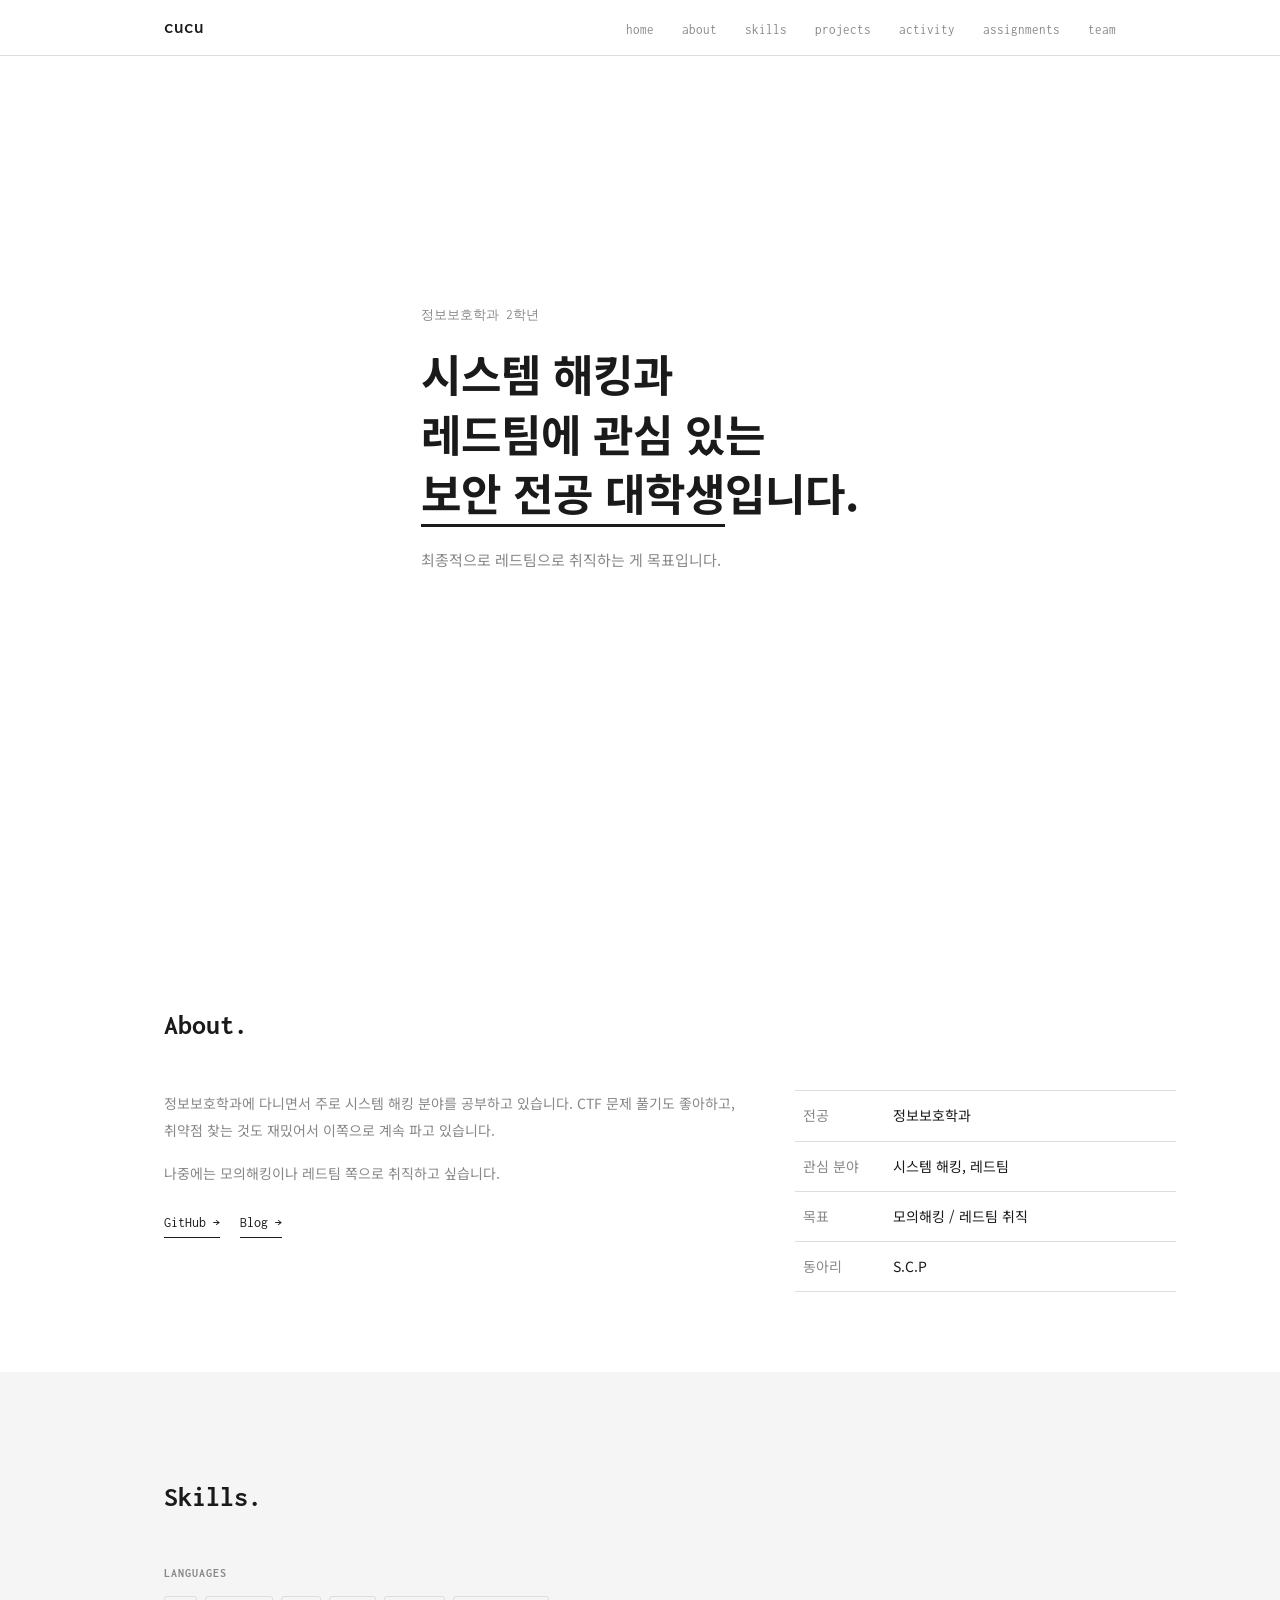
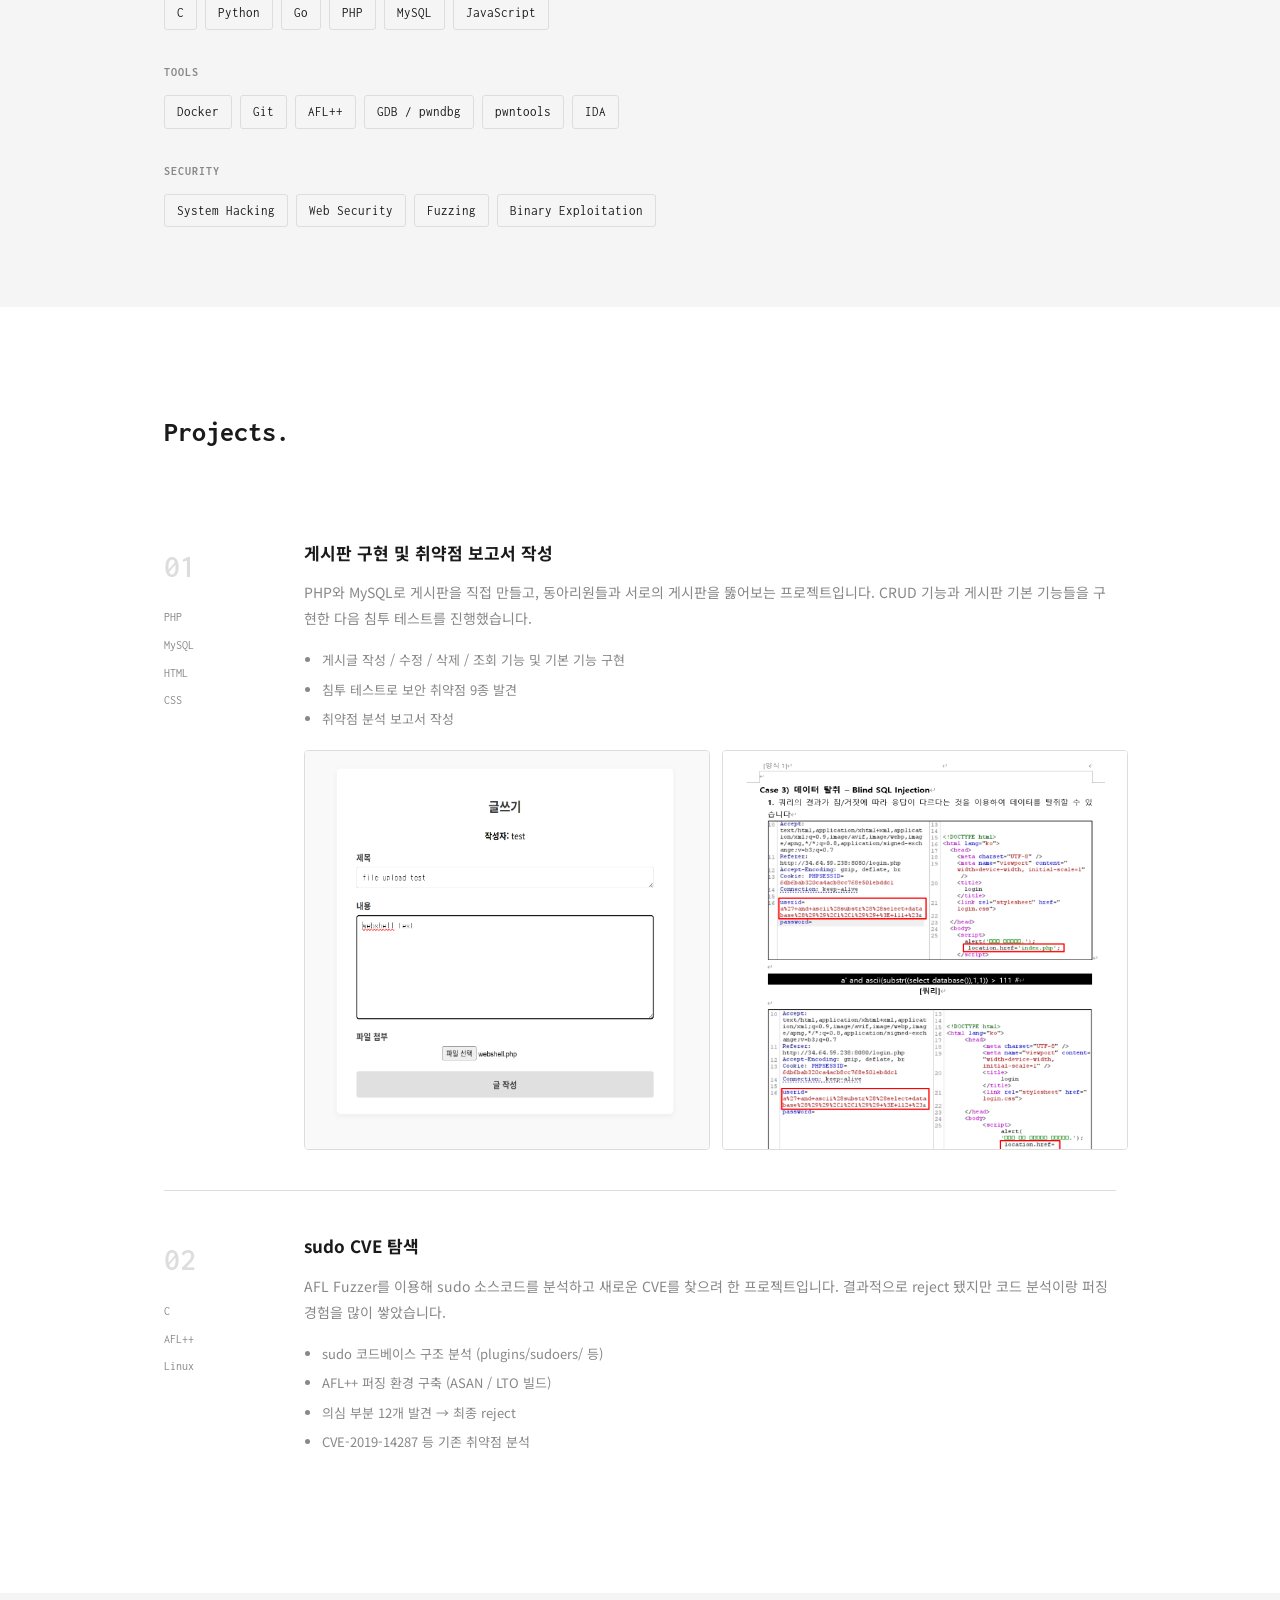
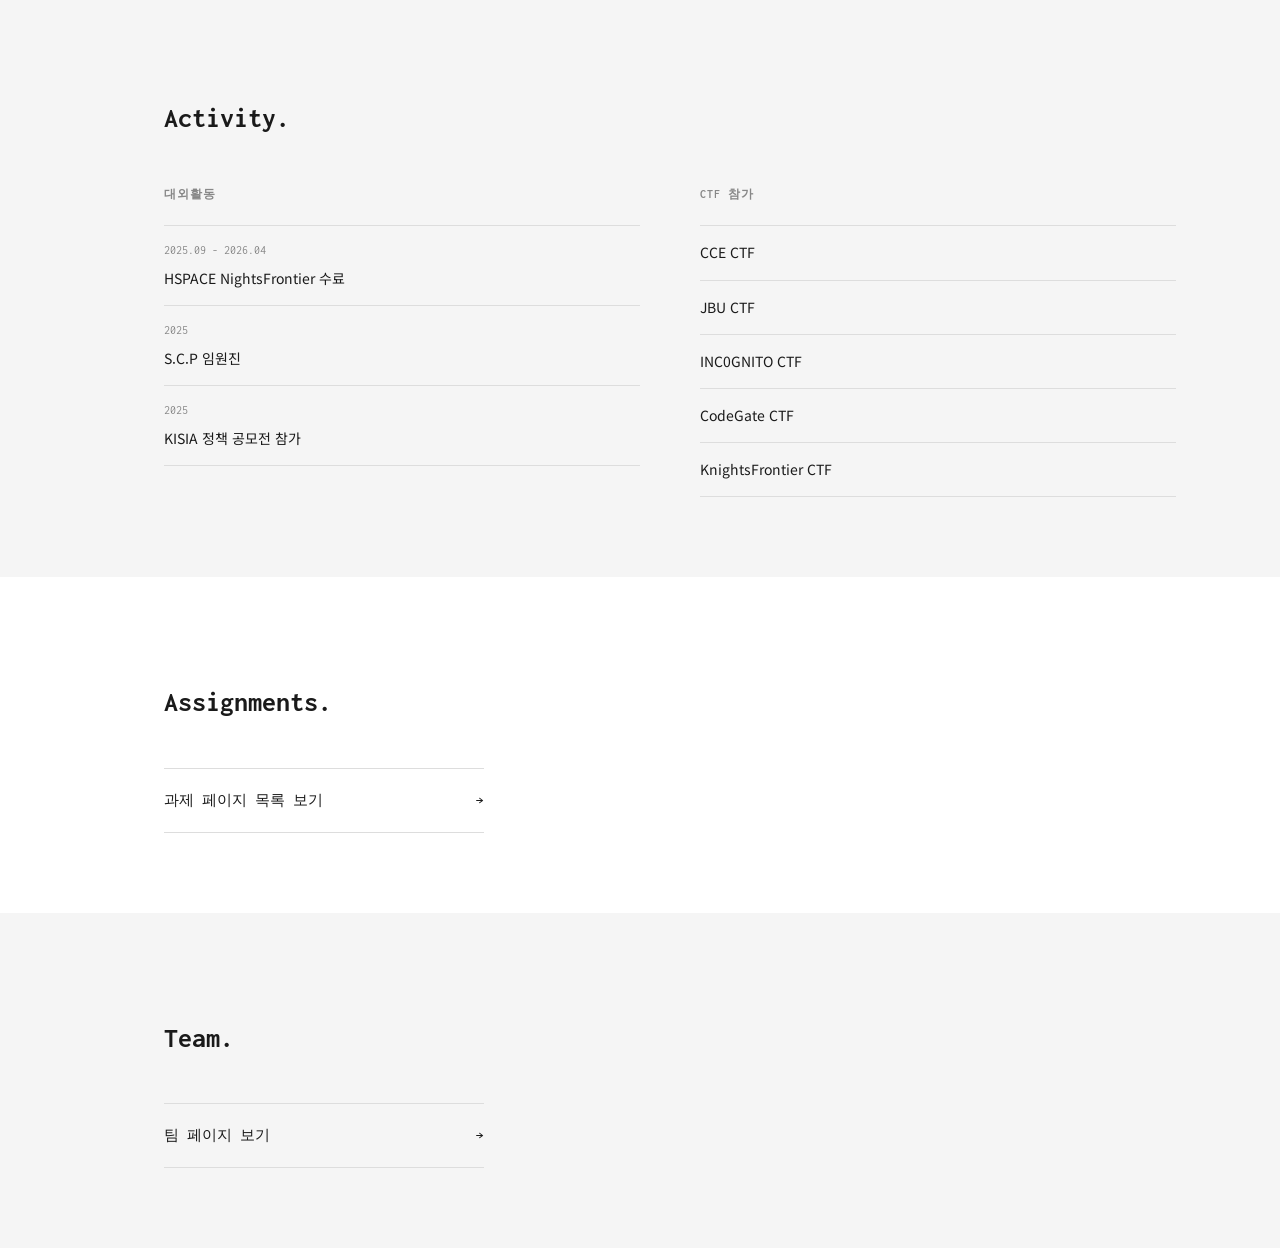
<file: index.html>
<!doctype html>
<html lang="ko" data-theme="light">
  <head>
    <meta charset="UTF-8" />
    <meta name="viewport" content="width=device-width, initial-scale=1.0" />
    <title>cucu - portfolio</title>
    <link rel="stylesheet" href="style.css" />
    <link
      href="https://fonts.googleapis.com/css2?family=Noto+Sans+KR:wght@400;500;700&family=Inconsolata:wght@400;600&display=swap"
      rel="stylesheet"
    />
  </head>
  <body>
    <nav id="navbar">
      <div class="nav-inner">
        <a href="#home" class="logo">cucu</a>
        <button class="ham-btn" onclick="toggleMenu()">&#9776;</button>
        <ul class="nav-links" id="navLinks">
          <li><a href="#home">home</a></li>
          <li><a href="#about">about</a></li>
          <li><a href="#skills">skills</a></li>
          <li><a href="#projects">projects</a></li>
          <li><a href="#activity">activity</a></li>
          <li><a href="assignments.html">assignments</a></li>
          <li><a href="team.html">team</a></li>
        </ul>
      </div>
    </nav>

    <!-- HOME -->
    <section id="home">
      <div class="home-inner">
        <p class="home-sub">정보보호학과 2학년</p>
        <h1 class="home-title">
          시스템 해킹과<br />
          레드팀에 관심 있는<br />
          <span class="name-em">보안 전공 대학생</span>입니다.
        </h1>
        <p class="home-desc">최종적으로 레드팀으로 취직하는 게 목표입니다.</p>
      </div>
    </section>

    <!-- ABOUT -->
    <section id="about">
      <div class="sec-inner">
        <h2 class="sec-title">About.</h2>
        <div class="about-wrap">
          <div class="about-text">
            <p>
              정보보호학과에 다니면서 주로 시스템 해킹 분야를 공부하고 있습니다.
              CTF 문제 풀기도 좋아하고, 취약점 찾는 것도 재밌어서 이쪽으로 계속
              파고 있습니다.
            </p>
            <p>나중에는 모의해킹이나 레드팀 쪽으로 취직하고 싶습니다.</p>
            <div class="about-links">
              <a href="https://github.com/cucu-ground" target="_blank"
                >GitHub &rarr;</a
              >
              <a href="https://cucu0417.tistory.com/" target="_blank"
                >Blog &rarr;</a
              >
            </div>
          </div>
          <div>
            <table class="info-table">
              <tr>
                <td class="info-key">전공</td>
                <td>정보보호학과</td>
              </tr>
              <tr>
                <td class="info-key">관심 분야</td>
                <td>시스템 해킹, 레드팀</td>
              </tr>
              <tr>
                <td class="info-key">목표</td>
                <td>모의해킹 / 레드팀 취직</td>
              </tr>
              <tr>
                <td class="info-key">동아리</td>
                <td>S.C.P</td>
              </tr>
            </table>
          </div>
        </div>
      </div>
    </section>

    <!-- SKILLS -->
    <section id="skills" class="sec-gray">
      <div class="sec-inner">
        <h2 class="sec-title">Skills.</h2>
        <div class="skills-wrap">
          <div class="skill-group">
            <h3 class="skill-group-title">Languages</h3>
            <div class="skill-tags">
              <span>C</span><span>Python</span><span>Go</span> <span>PHP</span
              ><span>MySQL</span><span>JavaScript</span>
            </div>
          </div>
          <div class="skill-group">
            <h3 class="skill-group-title">Tools</h3>
            <div class="skill-tags">
              <span>Docker</span><span>Git</span><span>AFL++</span>
              <span>GDB / pwndbg</span><span>pwntools</span><span>IDA</span>
            </div>
          </div>
          <div class="skill-group">
            <h3 class="skill-group-title">Security</h3>
            <div class="skill-tags">
              <span>System Hacking</span><span>Web Security</span>
              <span>Fuzzing</span><span>Binary Exploitation</span>
            </div>
          </div>
        </div>
      </div>
    </section>

    <!-- PROJECTS -->
    <section id="projects">
      <div class="sec-inner">
        <h2 class="sec-title">Projects.</h2>

        <div class="project-item">
          <div class="proj-left">
            <div class="proj-num">01</div>
            <div class="proj-tags">
              <span>PHP</span><span>MySQL</span><span>HTML</span
              ><span>CSS</span>
            </div>
          </div>
          <div class="proj-right">
            <h3>게시판 구현 및 취약점 보고서 작성</h3>
            <p>
              PHP와 MySQL로 게시판을 직접 만들고, 동아리원들과 서로의 게시판을
              뚫어보는 프로젝트입니다. CRUD 기능과 게시판 기본 기능들을 구현한
              다음 침투 테스트를 진행했습니다.
            </p>
            <ul class="proj-results">
              <li>게시글 작성 / 수정 / 삭제 / 조회 기능 및 기본 기능 구현</li>
              <li>침투 테스트로 보안 취약점 9종 발견</li>
              <li>취약점 분석 보고서 작성</li>
            </ul>
            <div class="proj-screenshots">
              <img src="img/board1.png" class="screenshot-img" />
              <img src="img/board2.png" class="screenshot-img" />
            </div>
          </div>
        </div>

        <hr class="proj-divider" />

        <div class="project-item">
          <div class="proj-left">
            <div class="proj-num">02</div>
            <div class="proj-tags">
              <span>C</span><span>AFL++</span><span>Linux</span>
            </div>
          </div>
          <div class="proj-right">
            <h3>sudo CVE 탐색</h3>
            <p>
              AFL Fuzzer를 이용해 sudo 소스코드를 분석하고 새로운 CVE를 찾으려
              한 프로젝트입니다. 결과적으로 reject 됐지만 코드 분석이랑 퍼징
              경험을 많이 쌓았습니다.
            </p>
            <ul class="proj-results">
              <li>sudo 코드베이스 구조 분석 (plugins/sudoers/ 등)</li>
              <li>AFL++ 퍼징 환경 구축 (ASAN / LTO 빌드)</li>
              <li>의심 부분 12개 발견 &rarr; 최종 reject</li>
              <li>CVE-2019-14287 등 기존 취약점 분석</li>
            </ul>
          </div>
        </div>
      </div>
    </section>

    <!-- ACTIVITY -->
    <section id="activity" class="sec-gray">
      <div class="sec-inner">
        <h2 class="sec-title">Activity.</h2>
        <div class="activity-wrap">
          <div class="activity-col">
            <h3 class="activity-col-title">대외활동</h3>
            <div class="act-list">
              <div class="act-item">
                <span class="act-period">2025.09 - 2026.04</span>
                <p class="act-name">HSPACE NightsFrontier 수료</p>
              </div>
              <div class="act-item">
                <span class="act-period">2025</span>
                <p class="act-name">S.C.P 임원진</p>
              </div>
              <div class="act-item">
                <span class="act-period">2025</span>
                <p class="act-name">KISIA 정책 공모전 참가</p>
              </div>
            </div>
          </div>
          <div class="activity-col">
            <h3 class="activity-col-title">CTF 참가</h3>
            <div class="act-list">
              <div class="act-item"><p class="act-name">CCE CTF</p></div>
              <div class="act-item"><p class="act-name">JBU CTF</p></div>
              <div class="act-item"><p class="act-name">INC0GNITO CTF</p></div>
              <div class="act-item"><p class="act-name">CodeGate CTF</p></div>
              <div class="act-item">
                <p class="act-name">KnightsFrontier CTF</p>
              </div>
            </div>
          </div>
        </div>
      </div>
    </section>

    <!-- ASSIGNMENTS -->
    <section id="assignments">
      <div class="sec-inner">
        <h2 class="sec-title">Assignments.</h2>
        <a href="assignments.html" class="assignments-link">
          <span>과제 페이지 목록 보기</span>
          <span>&rarr;</span>
        </a>
      </div>
    </section>

    <!-- TEAM -->
    <section id="team" class="sec-gray">
      <div class="sec-inner">
        <h2 class="sec-title">Team.</h2>
        <a href="team.html" class="assignments-link">
          <span>팀 페이지 보기</span>
          <span>&rarr;</span>
        </a>
      </div>
    </section>

    <script src="main.js"></script>
  </body>
</html>
</file>
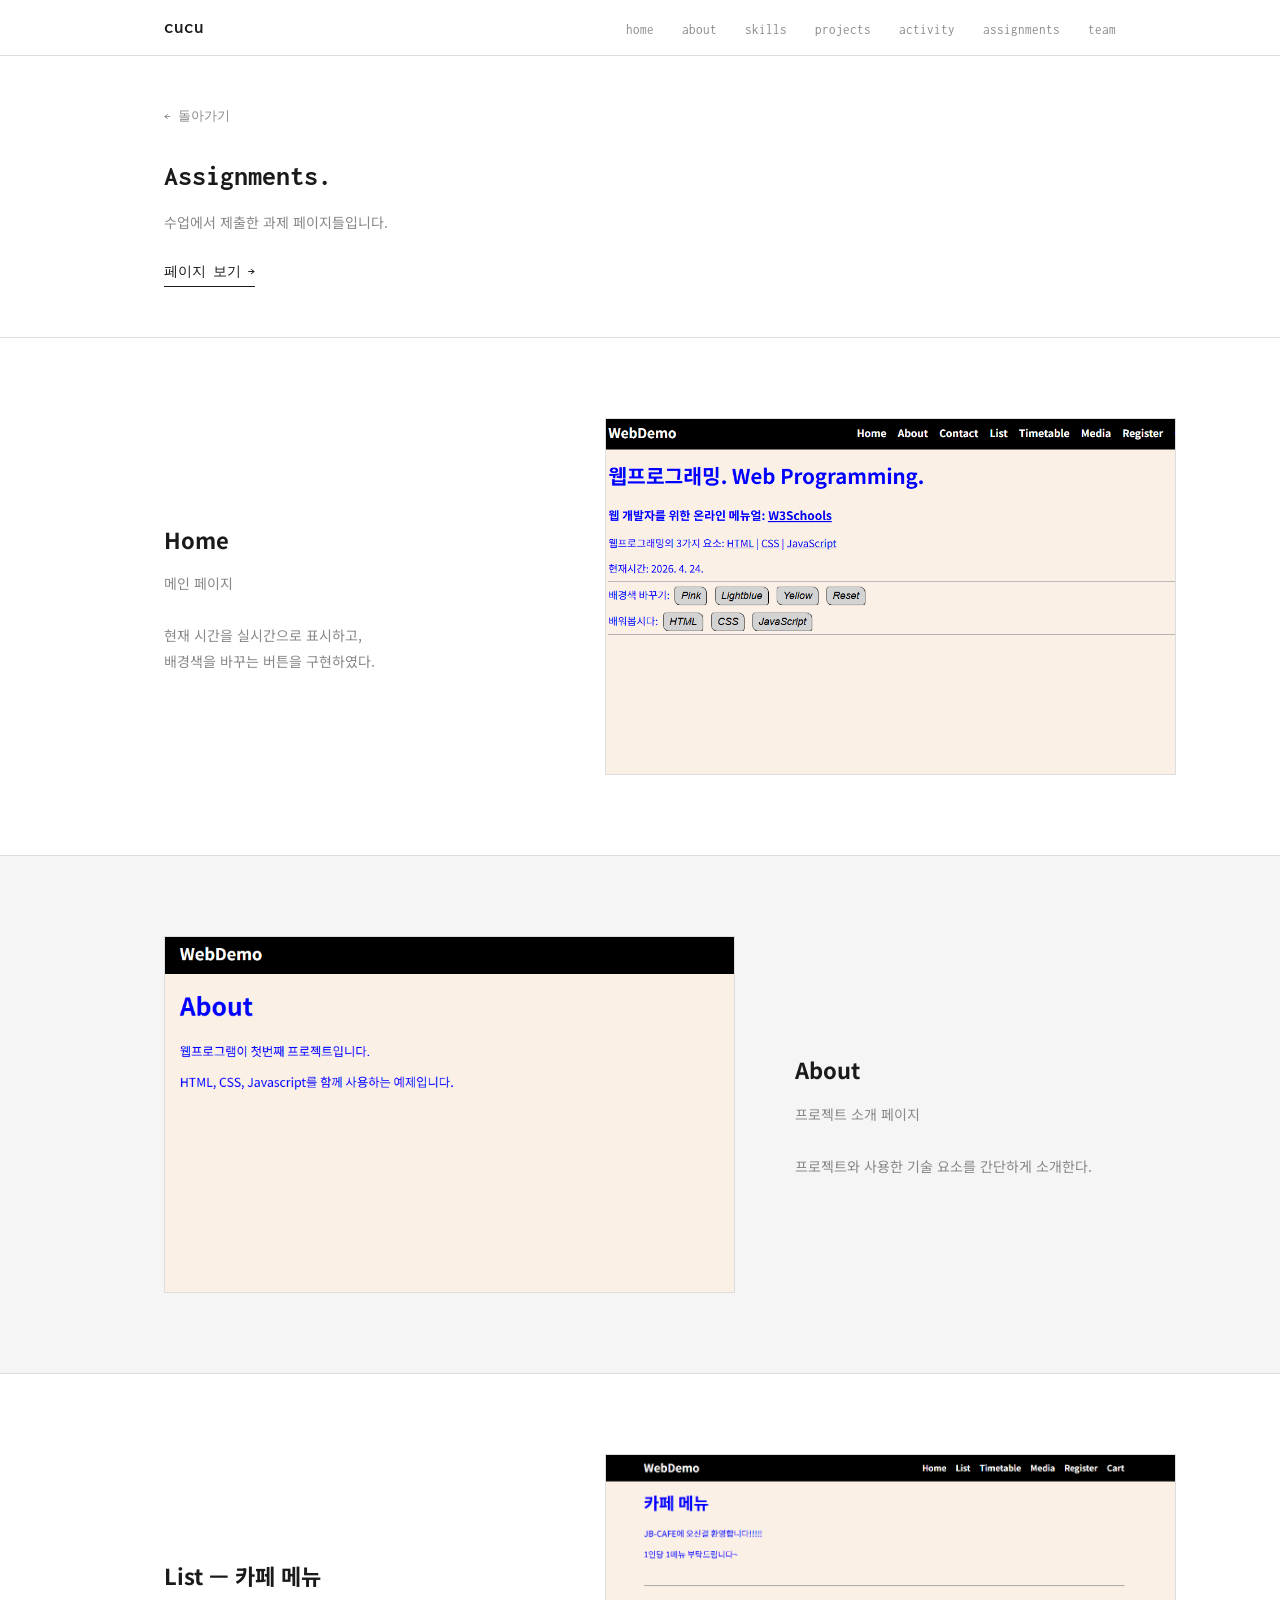
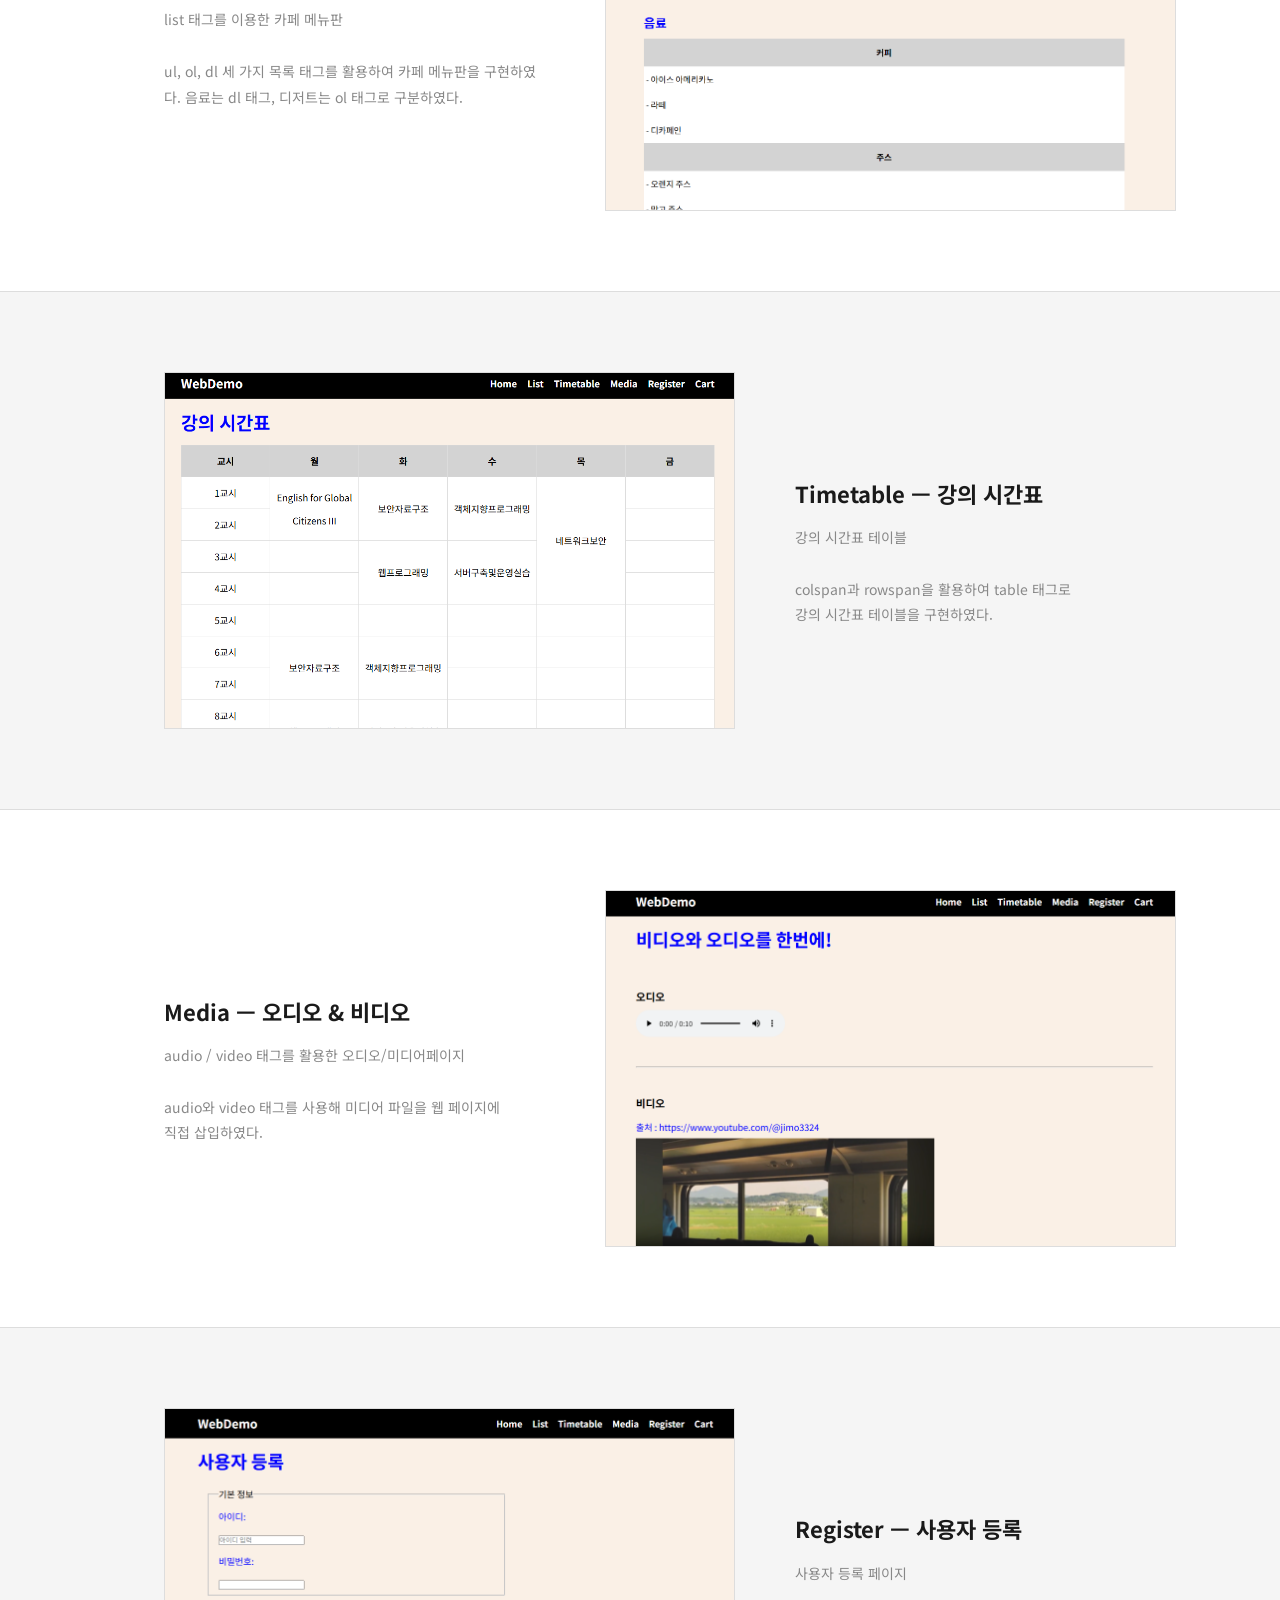
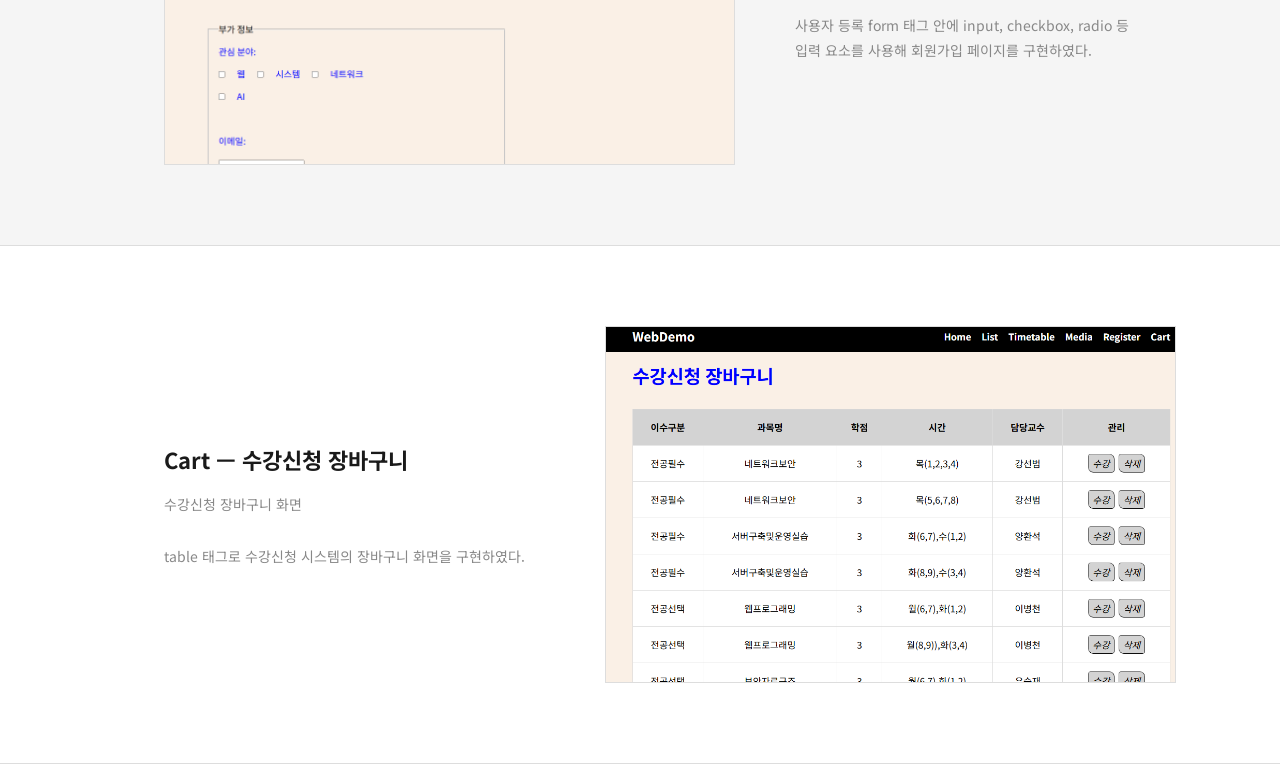
<file: assignments.html>
<!doctype html>
<html lang="ko" data-theme="light">
  <head>
    <meta charset="UTF-8" />
    <meta name="viewport" content="width=device-width, initial-scale=1.0" />
    <title>Assignments | cucu</title>
    <link rel="stylesheet" href="style.css" />
    <link
      href="https://fonts.googleapis.com/css2?family=Noto+Sans+KR:wght@400;500;700&family=Inconsolata:wght@400;600&display=swap"
      rel="stylesheet"
    />
  </head>
  <body>
    <nav id="navbar">
      <div class="nav-inner">
        <a href="index.html" class="logo">cucu</a>
        <button class="ham-btn" onclick="toggleMenu()">&#9776;</button>
        <ul class="nav-links" id="navLinks">
          <li><a href="index.html#home">home</a></li>
          <li><a href="index.html#about">about</a></li>
          <li><a href="index.html#skills">skills</a></li>
          <li><a href="index.html#projects">projects</a></li>
          <li><a href="index.html#activity">activity</a></li>
          <li><a href="assignments.html">assignments</a></li>
          <li><a href="team.html">team</a></li>
        </ul>
      </div>
    </nav>

    <div class="asgn-header">
      <div class="sec-inner">
        <a href="index.html" class="asgn-back">&larr; 돌아가기</a>
        <h1>Assignments.</h1>
        <p>수업에서 제출한 과제 페이지들입니다.</p>
        <div class="about-links">
          <a href="https://hcj2026-2-blue.vercel.app/" target="_blank"
            >페이지 보기 &rarr;</a
          >
        </div>
      </div>
    </div>

    <!-- 01 -->
    <div class="asgn-item">
      <div class="asgn-item-inner">
        <div class="asgn-text">
          <h2>Home</h2>
          <p>메인 페이지</p>
          <br />
          <p>
            현재 시간을 실시간으로 표시하고, <br />
            배경색을 바꾸는 버튼을 구현하였다.
          </p>
        </div>
        <div class="asgn-img-wrap">
          <img src="img/home.png" alt="Home" />
        </div>
      </div>
    </div>

    <!-- 02 -->
    <div class="asgn-item asgn-item-rev">
      <div class="asgn-item-inner">
        <div class="asgn-text">
          <h2>About</h2>
          <p>프로젝트 소개 페이지</p>
          <br />
          <p>프로젝트와 사용한 기술 요소를 간단하게 소개한다.</p>
        </div>
        <div class="asgn-img-wrap">
          <img src="img/about.png" alt="About" />
        </div>
      </div>
    </div>

    <!-- 03 -->
    <div class="asgn-item">
      <div class="asgn-item-inner">
        <div class="asgn-text">
          <h2>List — 카페 메뉴</h2>
          <p>list 태그를 이용한 카페 메뉴판</p>
          <br />
          <p>
            ul, ol, dl 세 가지 목록 태그를 활용하여 카페 메뉴판을 구현하였다.
            음료는 dl 태그, 디저트는 ol 태그로 구분하였다.
          </p>
        </div>
        <div class="asgn-img-wrap">
          <img src="img/list.png" alt="List" />
        </div>
      </div>
    </div>

    <!-- 04 -->
    <div class="asgn-item asgn-item-rev">
      <div class="asgn-item-inner">
        <div class="asgn-text">
          <h2>Timetable — 강의 시간표</h2>
          <p>강의 시간표 테이블</p>
          <br />
          <p>
            colspan과 rowspan을 활용하여 table 태그로
            <br />강의 시간표 테이블을 구현하였다.
          </p>
        </div>
        <div class="asgn-img-wrap">
          <img src="img/timetable.png" alt="Timetable" />
        </div>
      </div>
    </div>

    <!-- 05 -->
    <div class="asgn-item">
      <div class="asgn-item-inner">
        <div class="asgn-text">
          <h2>Media — 오디오 & 비디오</h2>
          <p>audio / video 태그를 활용한 오디오/미디어페이지</p>
          <br />
          <p>
            audio와 video 태그를 사용해 미디어 파일을 웹 페이지에 <br />
            직접 삽입하였다.
          </p>
        </div>
        <div class="asgn-img-wrap">
          <img src="img/media.png" alt="Media" />
        </div>
      </div>
    </div>

    <!-- 06 -->
    <div class="asgn-item asgn-item-rev">
      <div class="asgn-item-inner">
        <div class="asgn-text">
          <h2>Register — 사용자 등록</h2>
          <p>사용자 등록 페이지</p>
          <br />
          <p>
            사용자 등록 form 태그 안에 input, checkbox, radio 등<br />
            입력 요소를 사용해 회원가입 페이지를 구현하였다.
          </p>
        </div>
        <div class="asgn-img-wrap">
          <img src="img/register.png" alt="Register" />
        </div>
      </div>
    </div>

    <!-- 07 -->
    <div class="asgn-item">
      <div class="asgn-item-inner">
        <div class="asgn-text">
          <h2>Cart — 수강신청 장바구니</h2>
          <p>수강신청 장바구니 화면</p>
          <br />
          <p>table 태그로 수강신청 시스템의 장바구니 화면을 구현하였다.</p>
        </div>
        <div class="asgn-img-wrap">
          <img src="img/cart.png" alt="Cart" />
        </div>
      </div>
    </div>

    <script src="main.js"></script>
  </body>
</html>
</file>
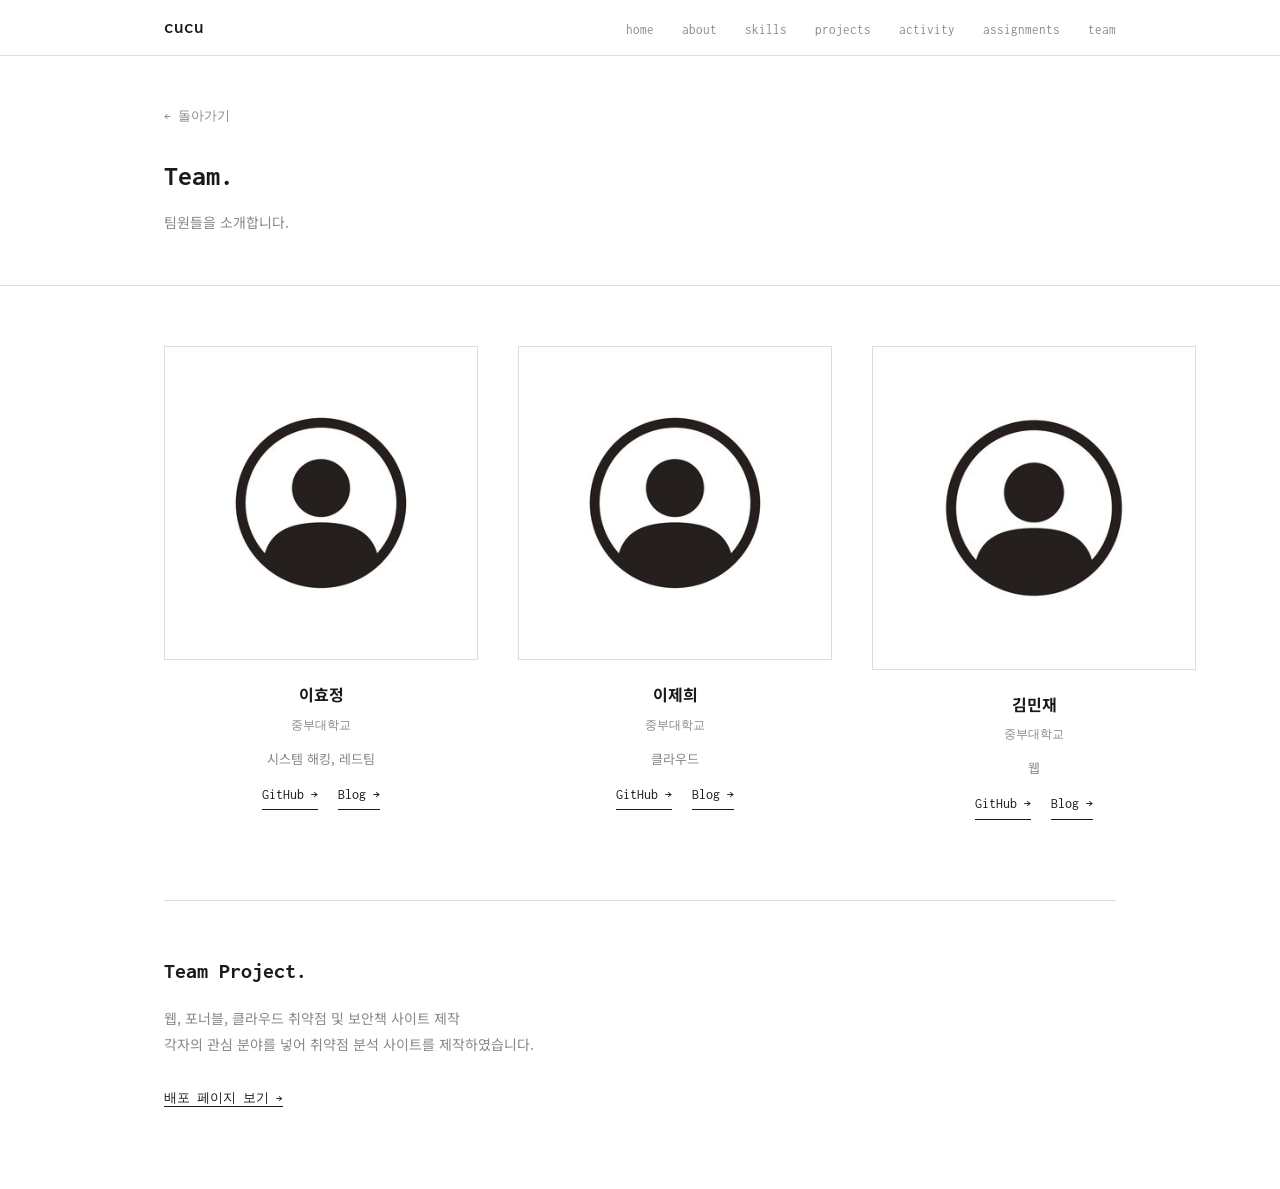
<file: team.html>
<!doctype html>
<html lang="ko" data-theme="light">
  <head>
    <meta charset="UTF-8" />
    <meta name="viewport" content="width=device-width, initial-scale=1.0" />
    <title>Team | cucu</title>
    <link rel="stylesheet" href="style.css" />
    <link
      href="https://fonts.googleapis.com/css2?family=Noto+Sans+KR:wght@400;500;700&family=Inconsolata:wght@400;600&display=swap"
      rel="stylesheet"
    />
  </head>
  <body>
    <nav id="navbar">
      <div class="nav-inner">
        <a href="index.html" class="logo">cucu</a>
        <button class="ham-btn" onclick="toggleMenu()">&#9776;</button>
        <ul class="nav-links" id="navLinks">
          <li><a href="index.html#home">home</a></li>
          <li><a href="index.html#about">about</a></li>
          <li><a href="index.html#skills">skills</a></li>
          <li><a href="index.html#projects">projects</a></li>
          <li><a href="index.html#activity">activity</a></li>
          <li><a href="assignments.html">assignments</a></li>
          <li><a href="team.html">team</a></li>
        </ul>
      </div>
    </nav>

    <div class="asgn-header">
      <div class="sec-inner">
        <a href="index.html" class="asgn-back">&larr; 돌아가기</a>
        <h1>Team.</h1>
        <p>팀원들을 소개합니다.</p>
      </div>
    </div>

    <!-- 팀원 카드 -->
    <div class="sec-inner">
      <div class="team-grid">
        <!-- 팀원 1 (본인) -->
        <div class="team-card">
          <div class="team-img-wrap">
            <img src="img/team1.png" alt="팀원1" />
          </div>
          <p class="team-name">이효정</p>
          <p class="team-school">중부대학교</p>
          <p class="team-interest">시스템 해킹, 레드팀</p>
          <div
            class="about-links"
            style="justify-content: center; margin-top: 12px"
          >
            <a href="https://github.com/cucu-ground" target="_blank"
              >GitHub &rarr;</a
            >
            <a href="https://cucu0417.tistory.com/" target="_blank"
              >Blog &rarr;</a
            >
          </div>
        </div>

        <!-- 팀원 2 -->
        <div class="team-card">
          <div class="team-img-wrap">
            <img src="img/team2.png" alt="팀원2" />
          </div>
          <p class="team-name">이제희</p>
          <p class="team-school">중부대학교</p>
          <p class="team-interest">클라우드</p>
          <div
            class="about-links"
            style="justify-content: center; margin-top: 12px"
          >
            <a href="https://github.com/jbbok89" target="_blank"
              >GitHub &rarr;</a
            >
            <a href="https://luckyd8.tistory.com/" target="_blank"
              >Blog &rarr;</a
            >
          </div>
        </div>

        <!-- 팀원 3 -->
        <div class="team-card">
          <div class="team-img-wrap">
            <img src="img/team3.png" alt="팀원3" />
          </div>
          <p class="team-name">김민재</p>
          <p class="team-school">중부대학교</p>
          <p class="team-interest">웹</p>
          <div
            class="about-links"
            style="justify-content: center; margin-top: 12px"
          >
            <a href="https://github.com/minjae0202" target="_blank"
              >GitHub &rarr;</a
            >
            <a href="https://blog.naver.com/minjaemando" target="_blank"
              >Blog &rarr;</a
            >
          </div>
        </div>
      </div>

      <!-- 팀 프로젝트 -->
      <div class="team-project">
        <h2>Team Project.</h2>
        <p>
          웹, 포너블, 클라우드 취약점 및 보안책 사이트 제작<br />
          각자의 관심 분야를 넣어 취약점 분석 사이트를 제작하였습니다.
        </p>
        <a
          href="https://web-programming-brown.vercel.app/"
          target="_blank"
          class="team-project-link"
          >배포 페이지 보기 &rarr;</a
        >
      </div>
    </div>

    <script src="main.js"></script>
  </body>
</html>
</file>
<file: style.css>
* {
  margin: 0; /* 바깥 여백 */
  padding: 0; /* 안쪽 여백 */
  box-sizing: border-box; /* 요소의 너비와 높이를 계산할 때 테두리와 안쪽 여백 포함 */
}

/* ===== 테마 변수 ===== */

:root {
  /* <html> 태그 선택 */
  /* [속성='값'] : 특정 속성을 가진 요소 선택 */
  --bg: #ffffff;
  --bg2: #f5f5f5;
  --text: #1a1a1a;
  --sub: #888888;
  --border: #dddddd;
}

/* ===== 기본 ===== */

html {
  scroll-behavior: smooth;
}

body {
  font-family: 'Noto Sans KR', sans-serif;
  background-color: var(--bg); /* 위에 선언한 변수 값 불러옴 */
  color: var(--text);
  font-size: 15px;
  line-height: 1.8;
  transition:     /* 상태가 변할 때 0.3초 동안 부드럽게 애니메이션 효과 줌 */
    background-color 0.3s,
    color 0.3s;
}

a {
  text-decoration: none; /* 밑줄 제거 */
  color: inherit; /* 부모 요소의 글자 색상 물려받기 */
}
ul {
  list-style: none; /* ul 글머리 기호(점) 제거 */
}

/* ===== 네비게이션 ===== */

#navbar {
  /* id=navbar인 요소 선택 */
  position: fixed; /* 스크롤를 내려도 화면 상단에 고정 */
  top: 0;
  left: 0;
  right: 0;
  height: 56px;
  background-color: var(--bg);
  border-bottom: 1px solid var(--border);
  z-index: 999; /* 요소들이 겹쳤을 경우 우선순위 (숫자가 클수록 맨 앞으로 나옴) */
  transition:
    background-color 0.3s,
    border-color 0.3s;
}

.nav-inner {
  max-width: 1000px; /* 최대 너비 지정 */
  margin: 0 auto; /* 위아래 여백: 0, 죄우 여백: auto (가운데 정렬) */
  padding: 0 24px;
  height: 100%;
  display: flex; /* 가로 세로 유연하게 정렬 */
  align-items: center; /* 수직 정렬 */
  justify-content: space-between; /* 양 끝 요소를 끝에 맞춰 배치하고 나머지는 간격을 균등하게 배분 */
}

.logo {
  font-family: 'Inconsolata', monospace;
  font-size: 19px;
  font-weight: 600;
}

.nav-links {
  display: flex;
  align-items: center;
  gap: 28px; /* 내부 요소들 사이 간격 지정 */
}

.nav-links a {
  font-family: 'Inconsolata', monospace;
  font-size: 13px;
  color: var(--sub);
  transition: color 0.2s;
}

.nav-links a:hover {
  /* hover : 사용자가 마우스를 요소 위에 올렸을 때 */
  color: var(--text);
}

/* 햄버거 버튼 */
.ham-btn {
  display: none;
  background: none;
  border: none;
  font-size: 20px;
  cursor: pointer;
  color: var(--text);
}

/* ===== 섹션 공통 ===== */

section {
  padding: 100px 0 80px; /* 위 좌우 아래 */
}

.sec-inner {
  max-width: 1000px;
  margin: 0 auto;
  padding: 0 24px;
}

.sec-gray {
  background-color: var(--bg2);
}

.sec-title {
  font-family: 'Inconsolata', monospace;
  font-size: 28px;
  font-weight: 700;
  margin-bottom: 40px;
}

/* ===== HOME ===== */

#home {
  min-height: 100vh; /* vh : 화면 전체 높이를 기준 (100vh : 화면 높이의 100%)*/
  display: flex;
  align-items: center;
  padding-top: 56px;
}

.home-inner {
  max-width: 1000px;
  margin: 0 auto;
  padding: 0 24px;
}

.home-sub {
  font-family: 'Inconsolata', monospace;
  font-size: 13px;
  color: var(--sub);
  margin-bottom: 18px;
}

.home-title {
  font-size: 44px;
  font-weight: 700;
  line-height: 1.35;
  margin-bottom: 24px;
}

.name-em {
  border-bottom: 3px solid var(--text);
}

.home-desc {
  font-size: 15px;
  color: var(--sub);
}

/* ===== ABOUT ===== */

/* 텍스트 60% / 테이블 40% */
.about-wrap {
  display: grid; /* 격자 레이아웃 */
  grid-template-columns: 60% 40%; /* 세로로 2등분 하되, 60:40 비율 */
  gap: 60px; /* 내부 요소들 사이 간격 */
  align-items: start; /* 요소들을 교차축의 시작점에 위치 시킴 */
}

.about-text p {
  font-size: 14px;
  color: var(--sub);
  margin-bottom: 16px;
  line-height: 1.9;
}

.about-links {
  display: flex;
  gap: 20px;
  margin-top: 24px;
}

.about-links a {
  font-family: 'Inconsolata', monospace;
  font-size: 14px;
  border-bottom: 1px solid var(--text);
  padding-bottom: 2px;
  transition: opacity 0.2s; /* 투명도가 변경될 떄 */
}
.about-links a:hover {
  opacity: 0.6;
}

.info-table {
  width: 100%;
  border-collapse: collapse; /* 셀 경계가 합쳐짐 */
}
.info-table tr {
  border-bottom: 1px solid var(--border); /* 경계에 대한 두께 설정 (전공, 관심 분야 등 아래 줄 생성) */
}
.info-table tr:first-child {
  /* 형제 요소들 중 첫번째 요소 */
  border-top: 1px solid var(--border); /* 전공 위쪽 줄 생성 */
}
.info-table td {
  padding: 12px 8px;
  font-size: 14px;
  vertical-align: top; /* 수직 기준 윗부분 모서리에 위치 */
}
.info-key {
  color: var(--sub);
  width: 90px;
  font-size: 12px;
  padding-top: 14px;
}

/* ===== SKILLS ===== */

.skills-wrap {
  display: flex;
  flex-direction: column; /* 자식 요소(LANGUAGES, TOOLS 등)를 세로로 배치 */
  gap: 32px;
}

.skill-group-title {
  font-family: 'Inconsolata', monospace;
  font-size: 12px;
  color: var(--sub);
  letter-spacing: 1px; /* 글자와 글자 사이의 간격 */
  text-transform: uppercase; /* 소문자 -> 대문자로 보여줌 */
  margin-bottom: 12px;
}

.skill-tags {
  display: flex;
  flex-wrap: wrap; /* 요소들이 가로 공간을 넘치게 되면 다음 줄로 넘어가게 함 */
  gap: 8px;
}

.skill-tags span {
  border: 1px solid var(--border); /* 상자 생성 */
  border-radius: 3px; /* 둥글게 */
  padding: 4px 12px;
  font-family: 'Inconsolata', monospace;
  font-size: 13px;
}

/* ===== PROJECTS ===== */

/* 번호열 100px / 내용 나머지 */
.project-item {
  display: grid;
  grid-template-columns: 100px calc(100% - 140px); /* 2개의 열을 생성 (첫 열: 100px, 두번째 열: 140px를 뺀 남은 공간 */
  /* calc(): 수학 계산 */
  gap: 40px;
  padding: 40px 0;
}

.proj-num {
  font-family: 'Inconsolata', monospace;
  font-size: 32px;
  font-weight: 600;
  color: var(--border);
  margin-bottom: 12px;
}

.proj-tags {
  display: flex;
  flex-direction: column;
  gap: 6px;
}
.proj-tags span {
  font-family: 'Inconsolata', monospace;
  font-size: 12px;
  color: var(--sub);
}

.proj-right h3 {
  font-size: 17px;
  font-weight: 700;
  margin-bottom: 12px;
}
.proj-right p {
  font-size: 14px;
  color: var(--sub);
  line-height: 1.85;
  margin-bottom: 16px;
}

.proj-results {
  list-style: disc; /* 글머리 기호 : 검은색 원 */
  padding-left: 18px;
  margin-bottom: 20px;
}
.proj-results li {
  font-size: 13px;
  color: var(--sub);
  margin-bottom: 6px;
}

.proj-divider {
  /* 구분선 생성 */
  border: none;
  border-top: 1px solid var(--border);
}

/* 스크린샷 - 양쪽 50% */
.proj-screenshots {
  display: grid;
  grid-template-columns: 50% 50%; /* 2개의 열 생성 */
  gap: 12px;
  margin-top: 16px;
}

/* ===== ACTIVITY ===== */

/* 50/50 두 열 */
.activity-wrap {
  display: grid;
  grid-template-columns: 50% 50%;
  gap: 60px;
}

.activity-col-title {
  font-family: 'Inconsolata', monospace;
  font-size: 12px;
  color: var(--sub);
  letter-spacing: 1px;
  text-transform: uppercase; /* 소문자 -> 대문자로 보여줌 */
  margin-bottom: 20px;
}

.act-item {
  padding: 14px 0;
  border-bottom: 1px solid var(--border);
}
.act-item:first-child {
  border-top: 1px solid var(--border);
}
.act-period {
  display: block; /* 내용 상관없이 가로 전체 폭 차지 */
  font-family: 'Inconsolata', monospace;
  font-size: 12px;
  color: var(--sub);
  margin-bottom: 4px;
}
.act-name {
  font-size: 14px;
}

/* ===== ASSIGNMENTS 바로가기 (index) ===== */

.assignments-link {
  display: inline-flex; /* 주변 요소와 한 줄에 나란히 배치 + flex*/
  align-items: center;
  justify-content: space-between;
  width: 320px;
  border-top: 1px solid var(--border);
  border-bottom: 1px solid var(--border);
  padding: 18px 0;
  font-family: 'Inconsolata', monospace;
  font-size: 15px;
  transition: opacity 0.2s;
}
.assignments-link:hover {
  opacity: 0.6;
}
/* screenshot-img: 게시판 실제 이미지 */
.screenshot-img {
  width: 100%;
  height: 400px;
  object-position: top;
  border: 1px solid var(--border);
  border-radius: 4px;
  display: block;
}

/* ===========================
   TEAM 페이지
   =========================== */

.team-grid {
  display: grid;
  grid-template-columns: 33% 33% 34%;
  gap: 40px;
  padding: 60px 0 80px;
}

.team-card {
  text-align: center;
}

/* 팀원 사진 - 정사각형 */
.team-img-wrap {
  width: 100%;
  aspect-ratio: 1 / 1; /* 가로 세율 비율 1:1 */
  border: 1px solid var(--border);
  overflow: hidden; /* 이미지가 크더라도 경계 밖은 숨김 */
  margin-bottom: 20px;
}

.team-img-wrap img {
  width: 100%;
  height: 100%;
  object-fit: cover; /* 원본 비율은 유지하되 부모 요소의 크기에 맞춤 */
  display: block;
}

.team-name {
  font-size: 16px;
  font-weight: 700;
  margin-bottom: 6px;
}

.team-school {
  font-family: 'Inconsolata', monospace;
  font-size: 12px;
  color: var(--sub);
  margin-bottom: 10px;
}

.team-interest {
  font-size: 13px;
  color: var(--sub);
}

/* 팀 프로젝트 소개 */
.team-project {
  border-top: 1px solid var(--border);
  padding: 50px 0 80px;
}

.team-project h2 {
  font-family: 'Inconsolata', monospace;
  font-size: 22px;
  font-weight: 700;
  margin-bottom: 16px;
}

.team-project p {
  font-size: 14px;
  color: var(--sub);
  margin-bottom: 24px;
  line-height: 1.85; /* 텍스트 줄 간격 설정 */
}

.team-project-link {
  font-family: 'Inconsolata', monospace;
  font-size: 13px;
  border-bottom: 1px solid var(--text);
  padding-bottom: 2px;
  transition: opacity 0.2s;
}
.team-project-link:hover {
  opacity: 0.6;
}

/* ===========================
   ASSIGNMENTS 페이지
   =========================== */

.asgn-header {
  padding-top: 100px;
  padding-bottom: 50px;
  border-bottom: 1px solid var(--border);
}

.asgn-header h1 {
  font-family: 'Inconsolata', monospace;
  font-size: 28px;
  font-weight: 700;
  margin-bottom: 8px;
}

.asgn-header p {
  font-size: 14px;
  color: var(--sub);
}

.asgn-back {
  display: inline-block; /* 옆으로 나란히 배치(inline) + 너비, 높이 크기 조절 가능(block) */
  font-family: 'Inconsolata', monospace;
  font-size: 13px;
  color: var(--sub);
  margin-bottom: 24px;
  transition: color 0.2s;
}
.asgn-back:hover {
  color: var(--text);
}

/* 과제 항목 */
.asgn-item {
  padding: 80px 0;
  border-bottom: 1px solid var(--border);
}

.asgn-item:nth-child(even) {
  /* nth-child(even) : 짝수번째 요소 선택*/
  background-color: var(--bg2);
}

/* 텍스트 40% / 이미지 60% */
.asgn-item-inner {
  max-width: 1000px;
  margin: 0 auto;
  padding: 0 24px;
  display: grid; /* 격자 레이아웃으로  grid-template-columns와 같은 기능 사용 가능 */
  grid-template-columns: 40% 60%;
  gap: 60px; /* 사진과 글자 간격 */
  align-items: center;
}

/* 반전 항목일 때, 그리드 비율도 같이 뒤집어줌*/
.asgn-item-rev .asgn-item-inner {
  grid-template-columns: 60% 40%;
}

/* 반전 항목: 이미지 먼저 */
.asgn-item-rev .asgn-text {
  order: 2; /* flexbox나 grid 내 요소가 화면에 보여지는 순서 바꿈 */
}
.asgn-item-rev .asgn-img-wrap {
  order: 1;
}

.asgn-text h2 {
  font-size: 22px;
  font-weight: 700;
  margin-bottom: 12px;
}
.asgn-text p {
  font-size: 14px;
  color: var(--sub);
  line-height: 1.8;
}

/* 이미지 영역 */
.asgn-img-wrap {
  width: 100%;
  aspect-ratio: 16 / 10;
  border: 1px solid var(--border);
  overflow: hidden;
  display: flex;
  align-items: center; /* 세로 중앙 정렬 */
  justify-content: center; /* 가로 중앙 정렬 */
}

.asgn-img-wrap img {
  width: 100%;
  height: 100%;
  object-fit: cover; /* 박스 비율에 맞춰 꽉 차게 들어감 */
  object-position: top; /* 이미지를 위에 고정 (윗 부분을 기준으로 잡음) */
  display: block;
}

/* ===========================
   반응형 - 768px 이하
   =========================== */

@media (max-width: 768px) {
  /* 브라우저 창의 너비가 768px 이하일 때 아래 디자인 적용 */
  .ham-btn {
    display: block;
  }

  /* 햄버거 버튼이 눌러졌을 경우 나올 메뉴창 */
  .nav-links {
    display: none; /* 처음엔 메뉴 숨김 */
    flex-direction: column; /* 메뉴들을 세로로 한 줄씩 나열 */
    align-items: flex-start; /* 요소들을 교차축 시작점으로 정렬 */
    position: fixed; /* 스크롤해도 위치 고정 */
    top: 56px;
    left: 0;
    right: 0;
    background-color: var(--bg);
    border-bottom: 1px solid var(--border);
    padding: 8px 0;
    z-index: 998; /* 요소들이 겹칠 때 숫자가 클수록 화면 앞쪽에 배치 */
  }
  .nav-links.open {
    /* nav-links 클래스와 open 클래스를 동시에 가지고 있는 요소만 선택 */
    display: flex; /* 버튼이 눌려 open 상태일 경우 메뉴 창 화면에 보여줌 */
  }
  .nav-links li {
    width: 100%;
  }
  .nav-links li a {
    display: block;
    padding: 12px 24px;
    width: 100%;
    text-align: left;
    border: none;
    border-radius: 0;
  }

  .home-title {
    font-size: 32px;
  }

  .about-wrap {
    grid-template-columns: 100%;
    gap: 36px;
  }

  .project-item {
    grid-template-columns: 100%;
    gap: 16px;
  }
  .proj-left {
    display: flex;
    align-items: center;
    gap: 16px;
  }
  .proj-num {
    margin-bottom: 0;
  }
  .proj-tags {
    flex-direction: row;
    flex-wrap: wrap;
  }

  .activity-wrap {
    grid-template-columns: 100%;
    gap: 40px;
  }

  .proj-screenshots {
    grid-template-columns: 100%;
  }

  .assignments-link {
    width: 100%;
  }

  .team-grid {
    grid-template-columns: 100%;
  }

  /* assignments */
  .asgn-item-inner {
    grid-template-columns: 100%;
    gap: 24px;
  }

  .asgn-item-rev .asgn-item-inner {
    grid-template-columns: 100%;
    gap: 24px;
  }
  .asgn-item-rev .asgn-text {
    order: 1;
  }
  .asgn-item-rev .asgn-img-wrap {
    order: 2;
  }
  .asgn-item {
    padding: 50px 0;
  }
}

/* ===========================
   반응형 - 480px 이하
   =========================== */

@media (max-width: 480px) {
  .home-title {
    font-size: 26px;
  }
  .sec-title {
    font-size: 22px;
  }
  section {
    padding: 80px 0 60px;
  }
}
</file>
